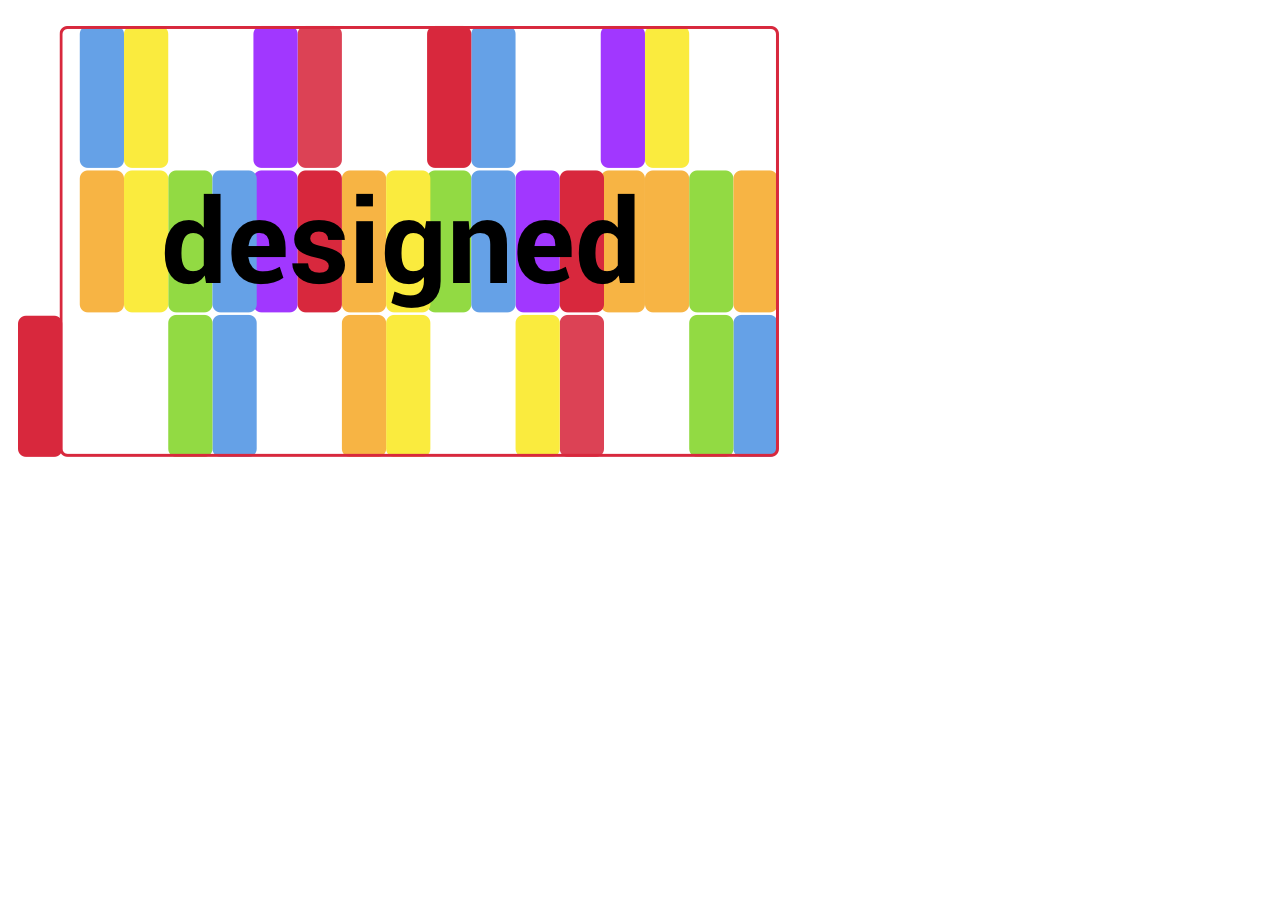
<file: index.html>
<!DOCTYPE html>
<html lang="en">
<head>
    <meta charset="UTF-8">
    <meta name="viewport" content="width=device-width, initial-scale=1.0">
    <meta http-equiv="X-UA-Compatible" content="ie=edge">
    <title>Designed: Object Detection x Knowledge</title>
    <link rel="stylesheet" href="assets/css/style.css">
    <link href="https://fonts.googleapis.com/css?family=Roboto" rel="stylesheet">
</head>

<body>
    <a href="take-photo.html">
        <div class="title-page"><img src="assets/img/human-designed-title.png" alt="human designed">
        </div>
    </a>



</body>
</html>
</file>
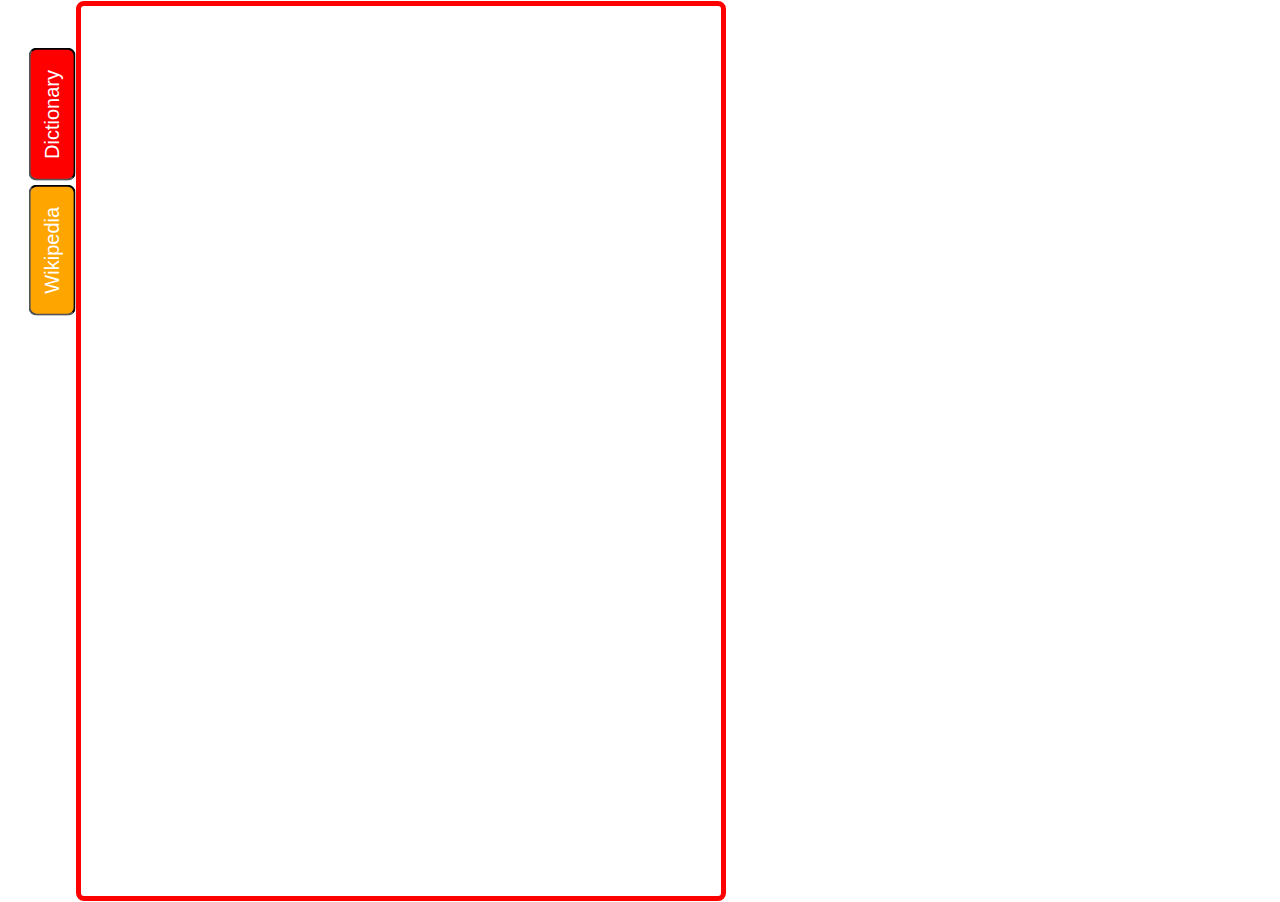
<file: ali-tab-style-index.html>
<!DOCTYPE html>
<html lang="en">
<head>
    <meta charset="UTF-8">
    <meta name="viewport" content="width=device-width, initial-scale=1.0">
    <meta http-equiv="X-UA-Compatible" content="ie=edge">
    <title>Homepage</title>
    <link rel="stylesheet" href="assets/css/ali-tab-style.css">
</head>
<body>

    <div class="wrapper">
        <div class="tabs-wrapper">
            <div class="tabs">
                <!--<button class="tab tab-steelcase">Steelcase</button>-->
                <button class="tab tab-wikipedia">Wikipedia</button>
                <button class="tab tab-dictionary">Dictionary</button>
            </div>
        </div>
        <div class="frame"></div>
        <div class="menu"></div>
    </div>

</body>
</html>
</file>
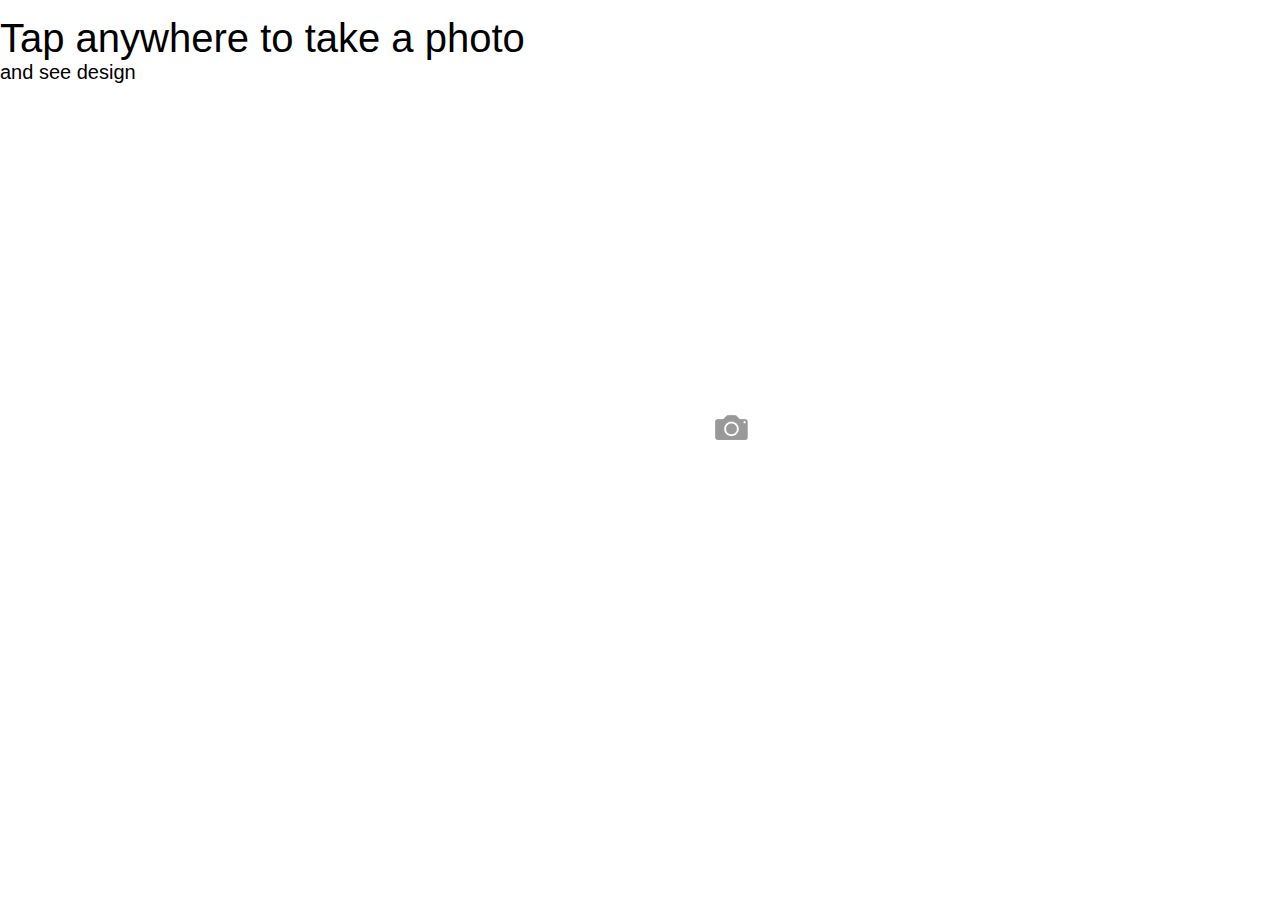
<file: take-photo.html>
<!DOCTYPE html>
<html>
<head>
    <meta charset="UTF-8">
    <title>Designed: Object Detection x Knowledge</title>
    <link rel="stylesheet" href="./assets/css/style.css">

</head>

<body>

    <div class="camera">
        <p class="camera-info-text"><span class="text-big">Tap anywhere to take a photo</span> <span class="text-small">and see design</span></p>
        <video id="video">Video stream not available.</video>
    </div>

    <div class="picture-wrapper">
        <canvas id="canvas"></canvas>
    </div>

    <div class="tabs">
        <div class="tab-trigger trigger-dictionary"></div>
        <div class="tab-trigger trigger-wikipedia"></div>

        <div class="tab-trigger trigger-add">
        </div>


        <div class="tab1red">
            <div class="dictionary-wrapper">
                <h3 class="title"></h3>
                <p class="body"></p>
            </div>
            <img src="assets/img/tab1.png" alt="dictionary tab">

        </div>

        <div class="tab2orange">
            <div class="wikipedia-wrapper">
                <h3 class="title"></h3>
                <p class="body"></p>
            </div>
            <img src="assets/img/tab2.png" alt="wikipedia tab">

        </div>

        <div class="tab3blue"> <img src="assets/img/tab3.png" alt="steelcase information tab">

        </div>
        <div class="tabadd"><img src="assets/img/add-tab.png" alt="add tab">

        </div>
        <div class="tabpersonal-notebook"><img src="assets/img/tab4big.png" alt="personalnotebook tab">
            <div></div>
        </div>
        <div class="tab-merge"><img src="assets/img/tab5big.png" alt="merged database tab">
            <div></div>
        </div>

        <div class="tab-buttons">
            <div class="button-red"></div>
            <div class="button-orange"></div>
            <div class="button-blue "></div>
            <div class="button-add"></div>
        </div>
    </div>

    <div class="menu">

        <a href="take-photo.html"> <img class="icon2" src="assets/img/camera-icon.png" alt="camera"></a>
    </div>

    <script src="https://sdk.amazonaws.com/js/aws-sdk-2.449.0.min.js">
    </script>
    <script src="./assets/js/take-photo.js"></script>
</body>
</html>
</file>
<file: assets/css/style.css>
html,
body {
    margin: 0;
    padding: 0;
    box-sizing: border-box;
    overflow: hidden;

    width: 800px;
    height: 480px;
}

body {
    font-family: 'Roboto', sans-serif;
}

/* ***************index.html  centers title image*/
.title-page {
    display: block;
    position: absolute;
    left: -5px;
    top: -12px;



}

/* ***********      little menu of settings (icon1) and camera (icon2) icons */
.icon1 {
    height: 25px;
    position: absolute;
    left: 730px;
    top: 28px;
    opacity: 0.2;

}

.icon2 {
    height: 25px;
    position: absolute;
    left: 715px;
    top: 415px;
    opacity: 0.4;



}

/* *******************             take picture page */

.text-big {
    font-size: 40px;
    display: block;
}

.text-small {
    font-size: 20px;
    display: block;
}

.picture-wrapper {
    display: none;
    position: relative;

}

/*taking the photo part*/

#photo {
    height: 460px;
    width: 780px;
    display: grid;
    grid-template-columns: 1fr;
    grid-template-rows: 1fr;
}

.camera {
    width: 780px;
    display: inline-block;
}

.output {
    width: 780px;
    display: inline-block;
}

#startbutton {
    /*customize here, grace */
    display: block;
    font-size: 25px;
    border-radius: 8px;
    padding: 10px;
    border: 8px solid red;
    width: 780px;
    ;

}

button {
    -webkit-transition-duration: 0.4s;
    transition-duration: 0.4s;
    border-radius: 3px;
    box-shadow: 1px 1px lightgray;
    padding: 20px;
}

.browse {
    height: 115px;
}

button:hover {
    background-color: red;
    color: white;
}

/*tab frames part*/
.tab-trigger {
    display: block;
    position: absolute;
    top: 0;
    left: 6px;
    width: 36px;
    height: 140px;
    z-index: 999;
    width: 35px;

}

.trigger-dictionary {
    top: 145px;
    /*border: 1px solid red;*/
}

.trigger-wikipedia {
    top: 0px;
    /*border: 1px solid orange;*/
}

/*    .trigger-add {
    top: 140px;
    width: 50px;
    height: 55px;
    left: 0;

    /*border: 1px solid yellow;*/



.tab1red {

    position: absolute;
    width: 800px;
    top: 0px;
    left: 5px;
    display: none;

}

.tab2orange {
    position: absolute;
    width: 800px;
    top: 0px;
    left: 5px;
    display: none;
}

.tab3blue {
    position: absolute;
    width: 800px;
    top: 0px;
    left: 5px;
    display: none;
}

.tabadd {
    position: absolute;
    width: 800px;
    top: 0px;
    left: 5px;
    display: none;
}

.tabpersonal-notebook {
    position: absolute;
    width: 800px;
    top: 0px;
    left: 5px;
    display: none;
}

.tab-merge {
    position: absolute;
    width: 800px;
    top: 0px;
    left: 5px;
    display: none;
}

/* this is my attempt to make fake buttons of the tabs; goal is after i figure it out to change the bkg to transparent and then link them --- but it doesn't work yet; thiis grid changes position after the photo is taken

.tab-buttons {
    display: grid;
    grid-template-columns: 10px 22px 22px 1fr;
    grid-template-rows: 28px 135px 135px 135px 1fr;


.button-red {
    grid-column: 3 / 4;
    grid-row: 3/ 4;
    background-color: blue;
}




/* the API text box part */
.wikipedia-wrapper {
    position: absolute;

    top: 15px;
    left: 50px;

    width: 200px;
    height: 200px;
    font-size: 12px;

    background-color: rgba(255, 255, 255, .25);
    padding: 10px;
    overflow: scroll;
    overflow-x: hidden;
    border-radius: 8px;

    z-index: 999;
}

.dictionary-wrapper {
    position: absolute;

    top: 15px;
    left: 520px;

    width: 200px;
    height: 200px;
    font-size: 12px;

    background-color: rgba(255, 255, 255, .25);
    padding: 10px;
    overflow: scroll;
    overflow-x: hidden;
    border-radius: 8px;

    z-index: 999;
}

.camera {
    position: relative;
    cursor: pointer;
}

.camera-info-text {
    position: absolute;
    top: 0;
    left: 0;
}


/*settings.html */
.settings1 {
    position: absolute;
    top: 3px;
    left: 30px;
}

.grid {
    /*really to set up a grid for fake buttons */
    display: grid;
    grid-template-columns: 150px 230px 1fr;
    grid-template-rows: 50px 40px 40px 60px 1fr;
}

/*.settings-entry-box {
    grid-column: 2 / 3;
    grid-row: 4 / 5;
} */

.settings2 {
    position: absolute;
    top: 2px;
    left: 10px;

}

/*  ******************       old  settings page
.settings {
    display: grid;
    grid-template-columns: 2fr;
    grid-template-rows: 60px 75px 300px;
    grid-column-gap: 50px;
}

.suggested-topics-title {
    font-size: 20px;
    font-weight: bold;
}

.suggested-topics ul {
    list-style: none;
    padding-left: 0px;
}

.settings b {
    font-family: 'Roboto',
        black;
}

.settings h1 {
    font-size: 20pt;
    font-weight: bolder;
}

.set-col-1 {
    grid-column: 1;
    grid-row: 1;
}

.r2 {
    grid-column: 1;
    grid-row: 2;
}

.r2 input {
    height: 50px;
    width: 300px;
    background-color: lightgray;
    border-radius: 3px;
}

.r3 {
    grid-column: 1;
    grid-row: 3;
}


.set-col-2 {
    grid-column: 2;
    grid-row: span 2;
}

/*.set-col-2 input {
    width: 300px;
}

.c2r3 {
    grid-column: 2;
    grid-row: 3;
}

.c2r3 input .number {
    width: 300px;
} */


/*take-photo.html old

.super-big {
    font-size: 75px;
    font-weight: bolder;
}

.big {
    font-size: 25px;
    color: gray;
}

.camera {
    height: 460px;
    width: 780px;
    border: 3px solid red;
    border-radius: 8px;
    display: grid;
    grid-template-columns: 1fr;
    grid-template-rows: 1fr;
}

.tap {
    grid-column: 1;
    justify-self: center;
} */
</file>
<file: assets/css/ali-tab-style.css>
html,
body {
    margin: 0;
    padding: 0;
    box-sizing: border-box;
    height: 100%;
}

.wrapper {
    width: 800px;
    border: 1px solid white;
    display: grid;
    grid-template-columns: 75px 1fr 75px;
    grid-template-rows: 1fr;
    height: 100%;
}

.frame {
    border: 5px solid red;
    border-radius: 8px;
}

.tabs-wrapper {
    position: relative;
}

.tabs {
    position: absolute;
    white-space: nowrap;
    top: 0;
    right: 0;
    text-align: right;
    transform-origin: 100% 100%;
    transform: rotate(-90deg);
}



.tab {
    /* border: 1px solid black; */
    padding: 0.5em 1em;
    font-size: 20px;
    border-radius: 8px;
    /* background: red; */
    color: white;
}

.tab-steelcase {
    background-color: blue;
}

.tab-wikipedia {
    background-color: orange;
}

.tab-dictionary {
    background-color: red;
}
</file>
